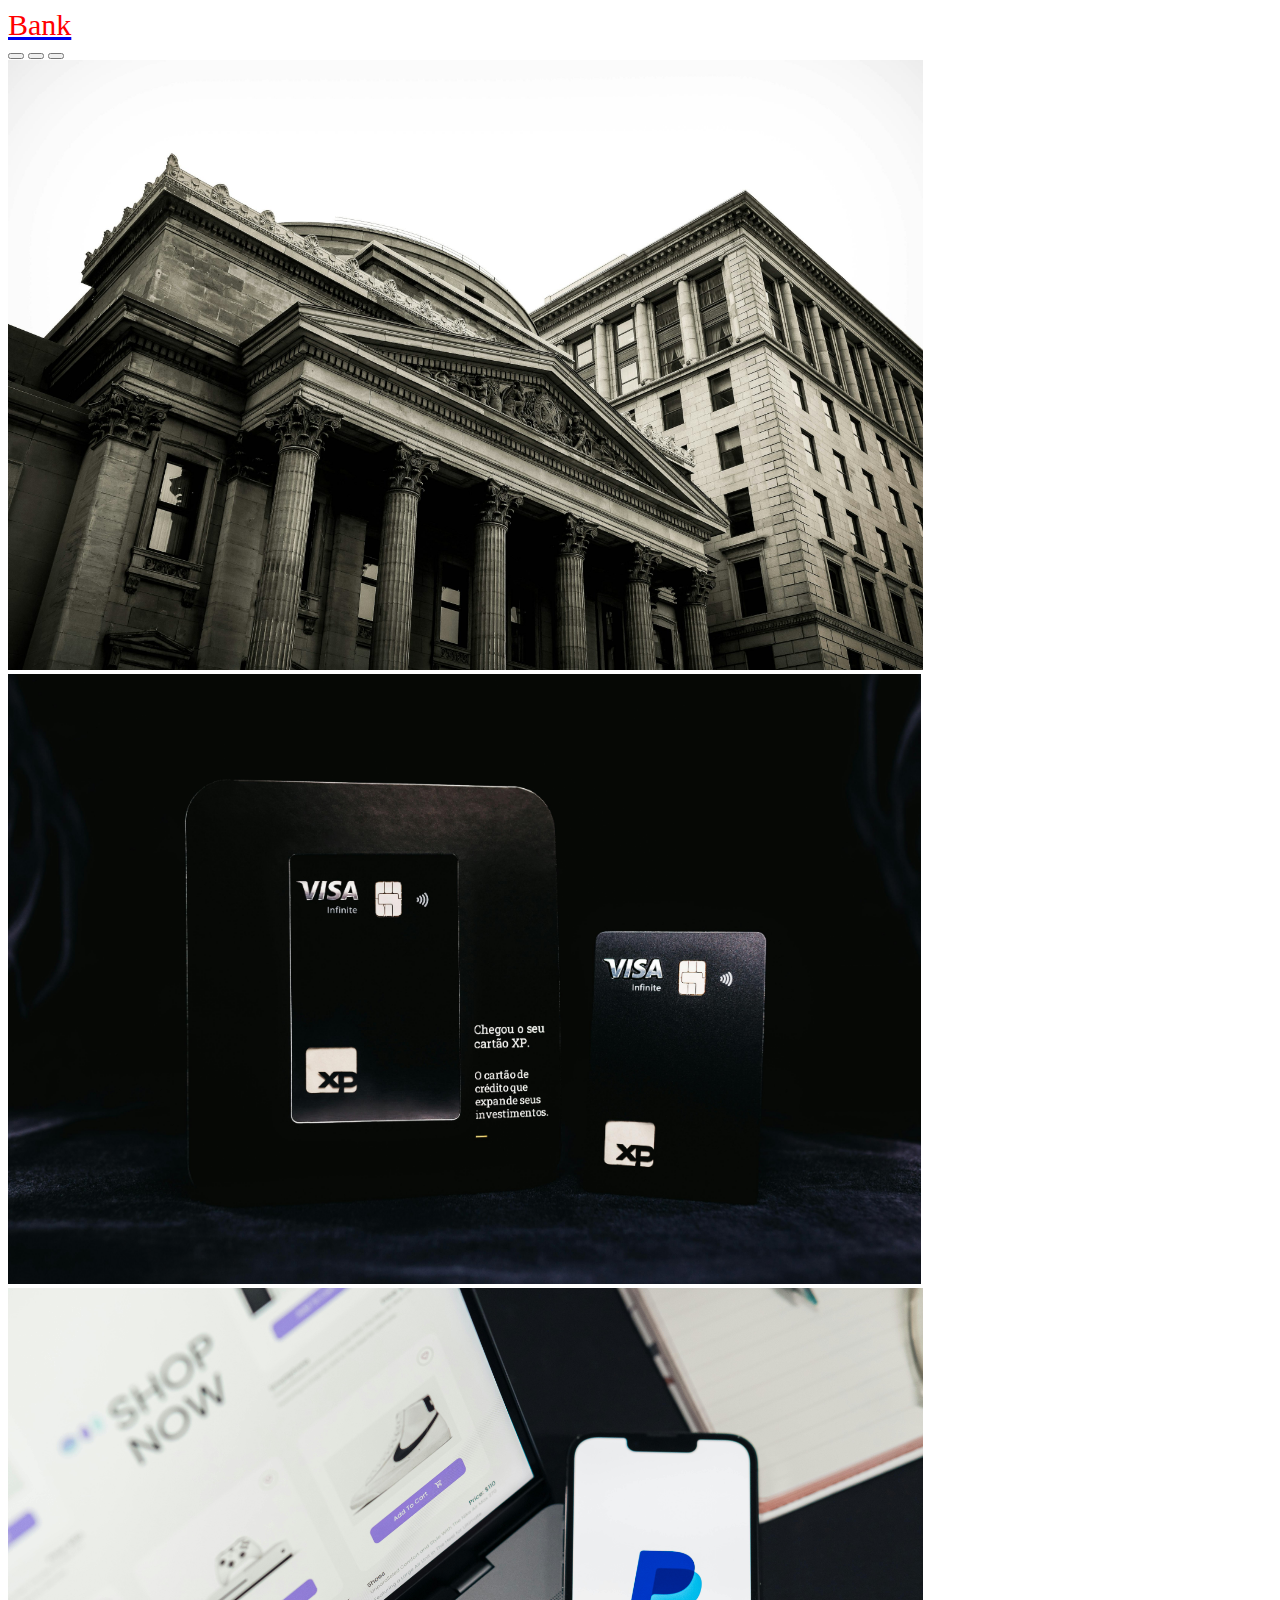
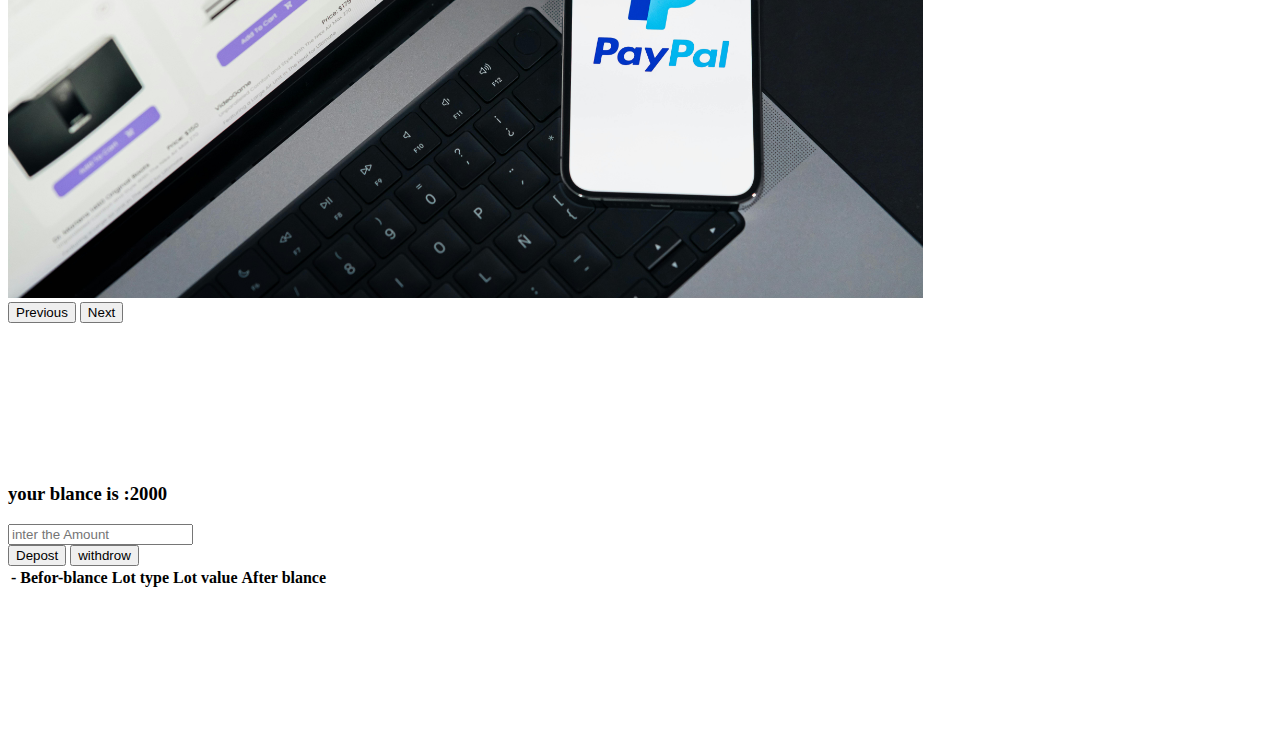
<file: home.html>
<!DOCTYPE html>
<html lang="en">
<head>
    <meta charset="UTF-8">
    <meta name="viewport" content="width=device-width, initial-scale=1.0">
    <title>homeUser</title>
    <link href="https://cdn.jsdelivr.net/npm/bootstrap@5.3.5/dist/css/bootstrap.min.css" rel="stylesheet" integrity="sha384-SgOJa3DmI69IUzQ2PVdRZhwQ+dy64/BUtbMJw1MZ8t5HZApcHrRKUc4W0kG879m7" crossorigin="anonymous">
    <link rel="stylesheet" href="./css/style.css">
</head>
<style>

    .banner-image{
        background-image: url(img/pexels-eberhard-grossgasteiger-629162.jpg);
        height: 50vh;
        background-size: cover;
    }
</style>
<body>
    <nav class="navbar navbar-expand-md navbar-dark fixed-top">
        <div class="container">
                
               <a href="#" class="navbar-brand display-5 fw-bold"> <div class="theme-text">Bank </div> </a>
                <!-- <button class="navbar-toggler" data-bs-target="#cnav" data-bs-toggle="collapse">
                    <span class="navbar-toggler-icon"></span>
                </button> -->
                <!-- <div class="collapse navbar-collapse" id="cnav">
               <ul class="navbar-nav text-center ms-auto">
                <li class="navbar-item"><a href="#" class="nav-link"> Home</a></li>
                <li class="navbar-item"><a href="#" class="nav-link"> Services </a></li>
                <li class="navbar-item"><a href="#" class="nav-link"> Contect us </a></li>
                <li class="navbar-item"><a href="#" class="nav-link"> About </a></li>
                
               </ul>
            </div> -->
        </div>
        </nav>


        <div id="carouselExampleIndicators" class="carousel slide">
            <div class="carousel-indicators">
              <button type="button" data-bs-target="#carouselExampleIndicators" data-bs-slide-to="0" class="active" aria-current="true" aria-label="Slide 1"></button>
              <button type="button" data-bs-target="#carouselExampleIndicators" data-bs-slide-to="1" aria-label="Slide 2"></button>
              <button type="button" data-bs-target="#carouselExampleIndicators" data-bs-slide-to="2" aria-label="Slide 3"></button>
            </div>
            <div class="carousel-inner">
              <div class="carousel-item active">
                <img src="./img/photo-1501167786227-4cba60f6d58f.jpg" height="610px" class="d-block w-100" alt="...">
              </div>
              <div class="carousel-item">
                <img src="./img/pexels-jonathanborba-13807424.jpg" height="610px" class="d-block w-100" alt="...">
              </div>
              <div class="carousel-item">
                <img src="./img/pexels-julio-lopez-75309646-29502367.jpg" height="610px" class="d-block w-100" alt="...">
              </div>
            </div>
            <button class="carousel-control-prev" type="button" data-bs-target="#carouselExampleIndicators" data-bs-slide="prev">
              <span class="carousel-control-prev-icon" aria-hidden="true"></span>
              <span class="visually-hidden">Previous</span>
            </button>
            <button class="carousel-control-next" type="button" data-bs-target="#carouselExampleIndicators" data-bs-slide="next">
              <span class="carousel-control-next-icon" aria-hidden="true"></span>
              <span class="visually-hidden">Next</span>
            </button>
          </div>



          <div class="col-12 container card d-flex gap-2 p-2" style="margin-top: 10rem; width: 25rem;">
            <h3>your blance is :<b>0</b></h3>
            <input class="form-control" id="inputval" type="number" placeholder="inter the Amount">
            <div class="d-flex gap-2 justify-content-center">
            <button class="btn btn-success" onclick="depost()">Depost</button>
            <button class="btn btn-danger" onclick="withdrow()">withdrow</button>
            </div>
        </div>
    
    
        <table class="container table table-bordered mt-5">
            <thead>
                <tr>
                    <th>-</th>
                    <th>Befor-blance</th>
                    <th>Lot type</th>
                    <th>Lot value</th>
                    <th>After blance</th>
                    
                </tr>
            </thead>
            <tbody>
    
            </tbody>
    
        </table>


<!-- 
        <div class="banner-image v-100 vh-100 d-flex justify-content-center align-items-center">
            <div class="content ">
                <h1 class="text-white"> Do this...<i class="fa-solid fa-question"></i> </h1>
            </div>
        </div> -->

        <script >
            
        
            var nav= document.querySelector('nav');
            window.addEventListener('scroll', function () {
    
                if(window.pageYOffset > 100){
                    nav.classList.add('bg-dark','shadow');
    
                }
                else{
    
                    nav.classList.remove('bg-dark','shadow');
                }
            });


            
let blanceshow = document.querySelector("b");
let inputval = document.querySelector("#inputval");
let table = document.querySelector("table tbody");

let blance = JSON.parse(localStorage.getItem("blance")) || 2000;
let objdata = JSON.parse(localStorage.getItem("DATA")) || [];

function renderobjet() {
    table.innerHTML = "";
    objdata.forEach((el, index) => {
        table.innerHTML += ` 
        <tr>
            <td>${index + 1}</td>
            <td>${el.beforblance}</td>
            <td>${el.LogType}</td>
            <td>${el.Logvalue}</td>
            <td>${el.afterblance}</td>
            <td>
                <button class="btn btn-warning" onclick="editRow(${index})">Edit</button>
                <button class="btn btn-danger" onclick="deleteRow(${index},${el.beforblance})">Del</button>
            </td>
        </tr>
        `;
    });
}

renderobjet();

function show(blance) {
    localStorage.setItem("blance", blance);
    blanceshow.innerHTML = blance;
}

show(blance);

function depost() {
    let Fblance = blance;
    blance = blance + +inputval.value;
    show(blance);

    let obj = {
        beforblance: Fblance,
        LogType: "depost",
        Logvalue: inputval.value,
        afterblance: blance
    };

    objdata.push(obj);
    localStorage.setItem("DATA", JSON.stringify(objdata));
    renderobjet();
    inputval.value = "";
}

function deleteRow(del, beforblance) {
    blance = beforblance;
    objdata.splice(del, 1);
    renderobjet();
    show(blance);
    localStorage.setItem("DATA", JSON.stringify(objdata));
}

function withdrow() {
    let Fblance = blance;
    let keybortinput = inputval.value;
    if (keybortinput > blance) {
        alert(`The number ${keybortinput} is higher than balance: ${blance}`);
    } else {
        blance = blance - +inputval.value;
        let obj = {
            beforblance: Fblance,
            LogType: "withdraw",
            Logvalue: inputval.value,
            afterblance: blance
        };

        objdata.push(obj);
        show(blance);
        localStorage.setItem("DATA", JSON.stringify(objdata));
    }
    renderobjet();
    inputval.value = "";
}

function editRow(index) {
    let newValue = prompt("Enter new value:", objdata[index].Logvalue);
    if (newValue !== null && newValue.trim() !== "") {
        let oldValue = objdata[index].Logvalue;
        let difference = objdata[index].LogType === "depost" ? newValue - oldValue : oldValue - newValue;
        
        objdata[index].Logvalue = newValue;
        objdata[index].afterblance = objdata[index].LogType === "depost" 
            ? parseFloat(objdata[index].afterblance) + difference 
            : parseFloat(objdata[index].afterblance) - difference;

        show(objdata[objdata.length - 1].afterblance);
        localStorage.setItem("DATA", JSON.stringify(objdata));
        renderobjet();
    }
}

        








        </script>

    <script src="https://cdn.jsdelivr.net/npm/bootstrap@5.3.5/dist/js/bootstrap.bundle.min.js" integrity="sha384-k6d4wzSIapyDyv1kpU366/PK5hCdSbCRGRCMv+eplOQJWyd1fbcAu9OCUj5zNLiq" crossorigin="anonymous"></script>
    
    

</body>

</html>
</file>
<file: css/style.css>
body{
 height: 260vh;
}


.theme-text{
    color: red;
    font-size: 30px;
   
}

.space{

 margin: 5px;
}
    
.nav-link{
    font-size: 19px;
}

.navbar-item :hover{
    
   border: 0px solid rgb(223, 173, 173);
   border-radius: 6px;
   background-color: rgb(211, 114, 114);
     
}
</file>
